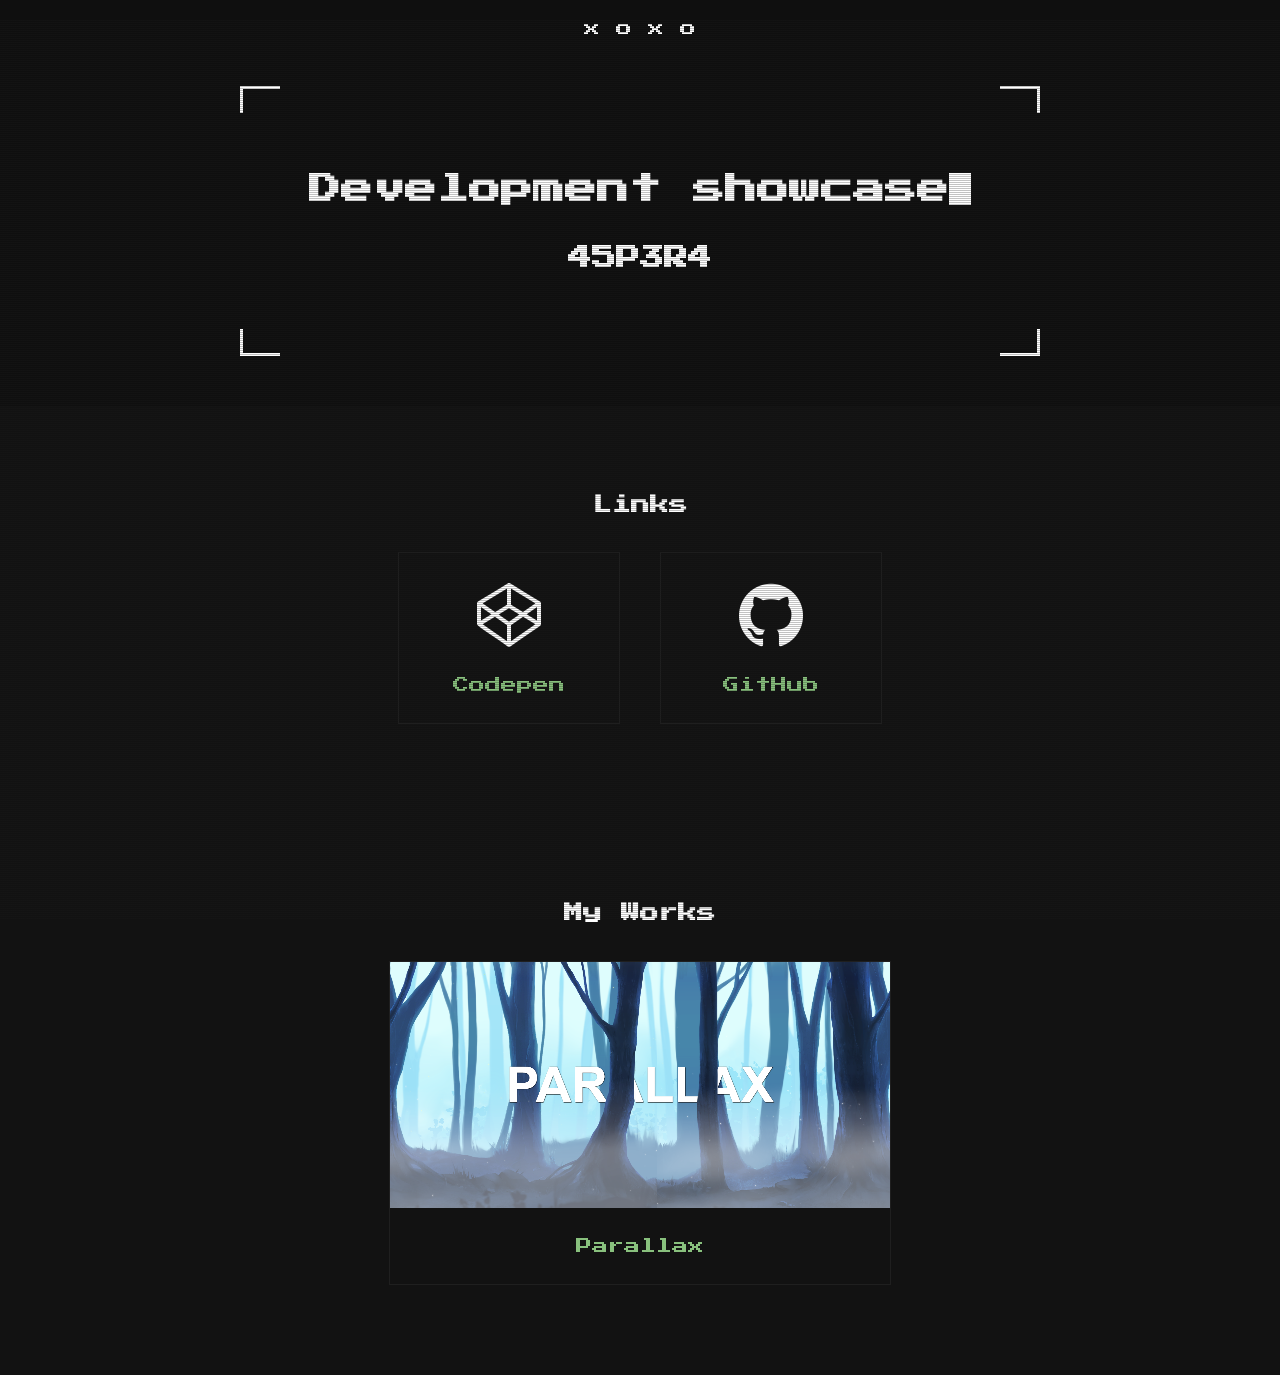
<file: index.html>
<!DOCTYPE html>
<html lang="en">

<head>
    <meta charset="UTF-8">
    <meta name="viewport" content="width=device-width, initial-scale=1.0">
    <title>45P3R4</title>
    <link rel="stylesheet" href="style.css">
</head>

<body>
    <div class="lines"></div>
    <header>
        x o x o
    </header>


    <div class="container">
        <div class="landing">
            <div class="hider" style="width: 100%; height: 80%;"></div>
            <div class="hider" style="width: 90%; height: 100%;"></div>
            <div class="cam-border"></div>
            <div>
                <h1>Development showcase</h1>
            </div>
            <h2>45P3R4</h2>
        </div>
    </div>

    <section>
        <div class="container">
            <h3>Links</h3>

            <div class="flex-wrapper">
                <a href="https://codepen.io/45P3R4/">
                    <div class="card">
                        <div class="icon codepen"></div>
                        <div class="card-inner">
                            Codepen
                        </div>
                    </div>
                </a>

                <a href="https://github.com/45P3R4">
                    <div class="card">
                        <div class="icon github"></div>
                        <div class="card-inner">
                            GitHub
                        </div>
                    </div>
                </a>
            </div>
        </div>
    </section>
    <section>
        <div class="container">
            <h3>My Works</h3>

            <div class="flex-wrapper">

                <a href="https://45p3r4.github.io/parallax/">
                    <div class="card">
                        <img src="img/parallax.png" alt="" width="500px">
                        <div class="card-inner">
                            Parallax
                        </div>
                    </div>
                </a>

            </div>
        </div>
    </section>


</body>

</html>
</file>
<file: style.css>
@font-face {
    font-family: "PressStart2P";
    src: url("font/PressStart2P.ttf");
}

@keyframes text-typing {
    from {
        width: 0;
    }

    to {
        width: 99%;
    }
}

:root {
    --color-text: #FFFFFF;
    --color-background: #0F0F0F;
    --color-first: #1F1F1F;
    --color-second: #111111;
    --color-link: #88c07d;
    --color-accent: #E9E919;
}

body {
    margin: 0;

    background-color: var(--color-background);

    font-family: "PressStart2P", sans-serif;
    color: #FFFFFF;
    text-align: center;
}

header {
    margin: 20px;
}

img {
    max-width: 100%;
}

a {
    text-decoration: none;
    color: var(--color-link);
}

a:hover {
    color: var(--color-accent);
}

h1 {
    border-right: 0.7em solid var(--color-text);
    font-size: 32;
    white-space: nowrap;
    overflow-x: hidden;

    animation: text-typing 2s steps(19, end)
}

section {
    padding: 70px 0;
    background-color: #121212;
}

.lines {
    pointer-events: none;
    position: fixed;
    width: 100%;
    height: 100%;
    z-index: 100;

    background: repeating-linear-gradient(0deg,
            #11111100,
            #11111100 1px,
            #1B1B1B44 1px,
            #1b1b1b44 2px);
}

.container {
    margin-inline: 20px;
}

.landing {
    display: flex;
    flex-direction: column;
    justify-content: center;
    align-items: center;

    margin: 50px auto;
    position: relative;

    max-width: 800px;
    height: 30vh;
}

.cam-border {
    position: absolute;
    width: 100%;
    height: 100%;
    border: 3px solid var(--color-text);
    box-sizing: border-box;
    z-index: -2;
}

.hider {
    z-index: -1;
    position: absolute;
    background-color: var(--color-background);
}

.flex-wrapper {
    display: flex;
    flex-wrap: wrap;
    justify-content: center;
}

.card {
    min-width: 220px;
    margin: 20px;
    border: 1px solid var(--color-first);
}

.card-inner {
    padding: 30px;
}

.icon {
    background-size: 64px 64px;
    background-repeat: no-repeat;
    background-position: center;

    width: 100%;
    height: 64px;

    margin-top: 30px;
}

.codepen {
    filter: invert(100%);
    background-image: url("img/codepen.png");
}

.github {
    filter: invert(100%);
    background-image: url("img/github.png");
}

@media screen and (max-width: 700px) {
    h1 {
        white-space: initial;
        animation: none;
        border: none;
    }

    section {
        padding: 20px 0;
    }
}
</file>
